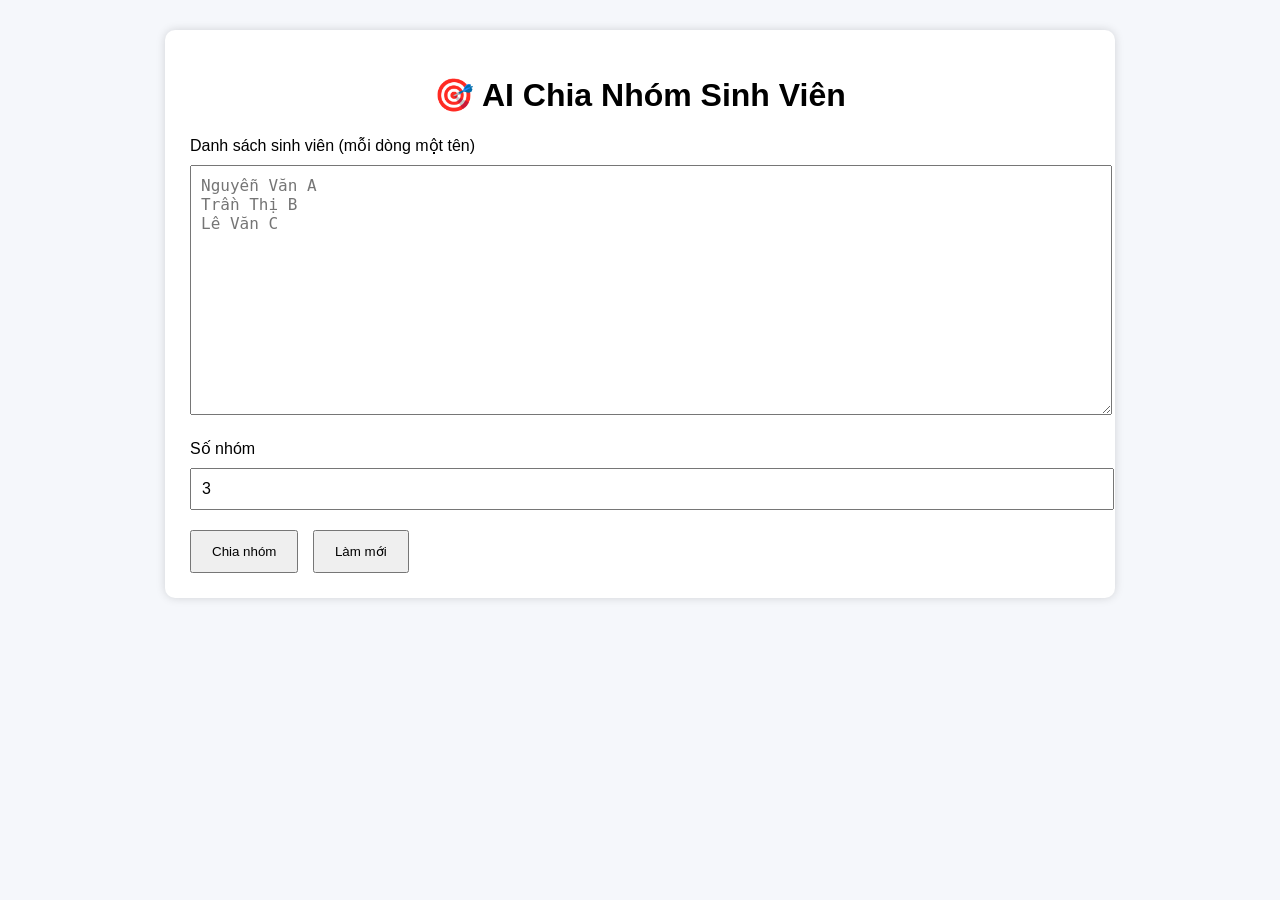
<file: BaiTap03/GroupGenerator/index.html>
<!doctype html>
<html lang="vi">
  <head>
    <meta charset="UTF-8" />
    <meta name="viewport" content="width=device-width, initial-scale=1.0" />
    <title>AI Chia Nhóm Sinh Viên</title>
    <link rel="stylesheet" href="style.css" />
  </head>
  <body>
    <div class="container">
      <h1>🎯 AI Chia Nhóm Sinh Viên</h1>

      <label>Danh sách sinh viên (mỗi dòng một tên)</label>

      <textarea
        id="students"
        rows="12"
        placeholder="Nguyễn Văn A
Trần Thị B
Lê Văn C"
      ></textarea>

      <label>Số nhóm</label>

      <input type="number" id="groupCount" value="3" min="2" />

      <div class="buttons">
        <button onclick="generateGroups()">Chia nhóm</button>
        <button onclick="resetForm()">Làm mới</button>
      </div>

      <div id="result"></div>
    </div>

    <script src="script.js"></script>
  </body>
</html>
</file>
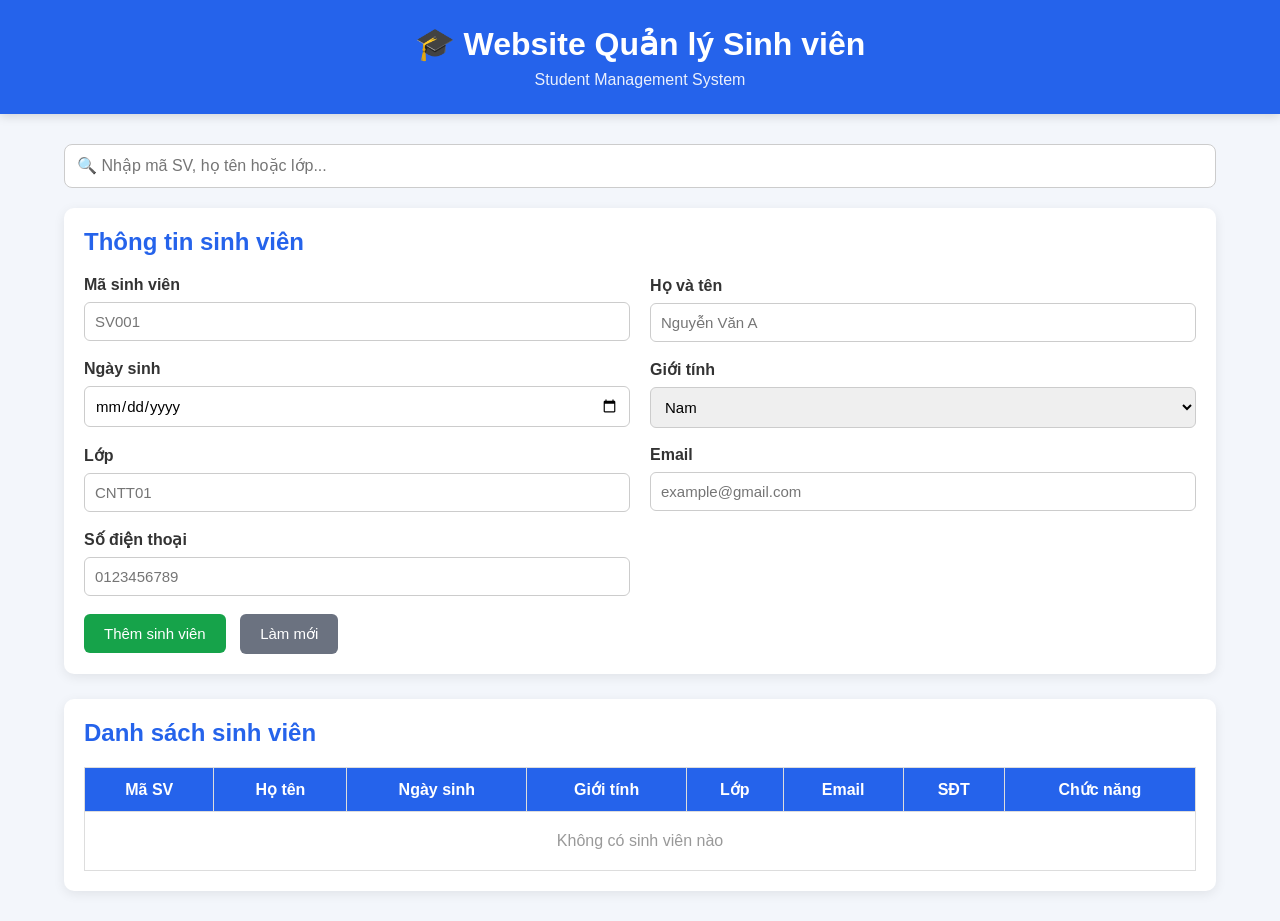
<file: BaiTap05/StudentManagement/index.html>
<!doctype html>
<html lang="vi">
  <head>
    <meta charset="UTF-8" />
    <meta name="viewport" content="width=device-width, initial-scale=1.0" />
    <title>Website Quản lý Sinh viên</title>

    <link rel="stylesheet" href="style.css" />
  </head>

  <body>
    <!-- Header -->
    <header>
      <h1>🎓 Website Quản lý Sinh viên</h1>
      <p>Student Management System</p>
    </header>

    <div class="container">
      <!-- Search -->
      <div class="search-box">
        <input
          type="text"
          id="search"
          placeholder="🔍 Nhập mã SV, họ tên hoặc lớp..."
        />
      </div>

      <!-- Student Form -->
      <div class="card">
        <h2>Thông tin sinh viên</h2>

        <form id="studentForm">
          <div class="form-group">
            <div>
              <label>Mã sinh viên</label>
              <input type="text" id="studentId" placeholder="SV001" required />
            </div>

            <div>
              <label>Họ và tên</label>
              <input
                type="text"
                id="fullName"
                placeholder="Nguyễn Văn A"
                required
              />
            </div>
          </div>

          <div class="form-group">
            <div>
              <label>Ngày sinh</label>
              <input type="date" id="birthday" required />
            </div>

            <div>
              <label>Giới tính</label>

              <select id="gender">
                <option value="Nam">Nam</option>

                <option value="Nữ">Nữ</option>
              </select>
            </div>
          </div>

          <div class="form-group">
            <div>
              <label>Lớp</label>

              <input type="text" id="className" placeholder="CNTT01" required />
            </div>

            <div>
              <label>Email</label>

              <input
                type="email"
                id="email"
                placeholder="example@gmail.com"
                required
              />
            </div>
          </div>

          <div class="form-group">
            <div>
              <label>Số điện thoại</label>

              <input type="text" id="phone" placeholder="0123456789" required />
            </div>
          </div>

          <div class="button-group">
            <button type="submit" class="btn btn-add" id="saveBtn">
              Thêm sinh viên
            </button>

            <button type="button" class="btn btn-reset" id="resetBtn">
              Làm mới
            </button>
          </div>
        </form>
      </div>

      <!-- Student List -->

      <div class="card">
        <h2>Danh sách sinh viên</h2>

        <table>
          <thead>
            <tr>
              <th>Mã SV</th>

              <th>Họ tên</th>

              <th>Ngày sinh</th>

              <th>Giới tính</th>

              <th>Lớp</th>

              <th>Email</th>

              <th>SĐT</th>

              <th>Chức năng</th>
            </tr>
          </thead>

          <tbody id="studentTable">
            <!-- Render bằng JavaScript -->
          </tbody>
        </table>
      </div>
    </div>

    <script src="script.js"></script>
  </body>
</html>
</file>
<file: BaiTap03/GroupGenerator/style.css>
body {
  font-family: Arial, sans-serif;
  background: #f5f7fb;
  margin: 0;
  padding: 30px;
}

.container {
  max-width: 900px;
  margin: auto;
  background: white;
  padding: 25px;
  border-radius: 10px;
  box-shadow: 0 0 10px rgba(0, 0, 0, 0.15);
}

h1 {
  text-align: center;
}

textarea,
input {
  width: 100%;
  margin-top: 10px;
  margin-bottom: 20px;
  padding: 10px;
  font-size: 16px;
}

button {
  padding: 12px 20px;
  margin-right: 10px;
  cursor: pointer;
}

.group {
  margin-top: 20px;
  border: 1px solid #ddd;
  border-radius: 8px;
  padding: 15px;
}
</file>
<file: BaiTap05/StudentManagement/style.css>
/* =========================
   RESET
========================= */

* {
  margin: 0;
  padding: 0;
  box-sizing: border-box;
  font-family: Arial, Helvetica, sans-serif;
}

body {
  background: #f3f6fb;
  color: #333;
}

/* =========================
   HEADER
========================= */

header {
  background: #2563eb;
  color: #fff;
  padding: 25px;
  text-align: center;
  box-shadow: 0 2px 10px rgba(0, 0, 0, 0.15);
}

header h1 {
  margin-bottom: 8px;
}

header p {
  opacity: 0.9;
}

/* =========================
   CONTAINER
========================= */

.container {
  width: 90%;
  max-width: 1200px;
  margin: 30px auto;
}

/* =========================
   CARD
========================= */

.card {
  background: #fff;
  padding: 20px;
  border-radius: 10px;
  margin-bottom: 25px;
  box-shadow: 0 3px 12px rgba(0, 0, 0, 0.08);
}

.card h2 {
  margin-bottom: 20px;
  color: #2563eb;
}

/* =========================
   SEARCH
========================= */

.search-box {
  margin-bottom: 20px;
}

.search-box input {
  width: 100%;
  padding: 12px;
  border: 1px solid #ccc;
  border-radius: 8px;
  font-size: 16px;
}

/* =========================
   FORM
========================= */

.form-group {
  display: grid;
  grid-template-columns: 1fr 1fr;
  gap: 20px;
  margin-bottom: 18px;
}

.form-group div {
  display: flex;
  flex-direction: column;
}

label {
  margin-bottom: 8px;
  font-weight: bold;
}

input,
select {
  padding: 10px;
  border: 1px solid #ccc;
  border-radius: 6px;
  font-size: 15px;
}

input:focus,
select:focus {
  outline: none;
  border-color: #2563eb;
}

/* =========================
   BUTTON
========================= */

.button-group {
  margin-top: 15px;
}

.btn {
  border: none;
  padding: 11px 20px;
  border-radius: 6px;
  cursor: pointer;
  color: #fff;
  font-size: 15px;
  transition: 0.3s;
  margin-right: 10px;
}

.btn:hover {
  transform: translateY(-2px);
}

.btn-add {
  background: #16a34a;
}

.btn-edit {
  background: #f59e0b;
}

.btn-delete {
  background: #dc2626;
}

.btn-reset {
  background: #6b7280;
}

/* =========================
   TABLE
========================= */

table {
  width: 100%;
  border-collapse: collapse;
}

thead {
  background: #2563eb;
  color: #fff;
}

th,
td {
  padding: 12px;
  text-align: center;
  border: 1px solid #ddd;
}

tbody tr:nth-child(even) {
  background: #f8f8f8;
}

tbody tr:hover {
  background: #eef5ff;
}

/* =========================
   ACTION BUTTON
========================= */

.action-btn {
  border: none;
  padding: 8px 14px;
  border-radius: 5px;
  color: white;
  cursor: pointer;
  margin: 2px;
}

.edit {
  background: #f59e0b;
}

.delete {
  background: #dc2626;
}

.action-btn:hover {
  opacity: 0.85;
}

/* =========================
   EMPTY DATA
========================= */

.empty {
  text-align: center;
  color: #999;
  padding: 20px;
}

/* =========================
   RESPONSIVE
========================= */

@media (max-width: 768px) {
  .form-group {
    grid-template-columns: 1fr;
  }

  table {
    display: block;
    overflow-x: auto;
    white-space: nowrap;
  }

  .button-group {
    display: flex;
    flex-direction: column;
  }

  .button-group .btn {
    margin-bottom: 10px;
    width: 100%;
  }
}
</file>
